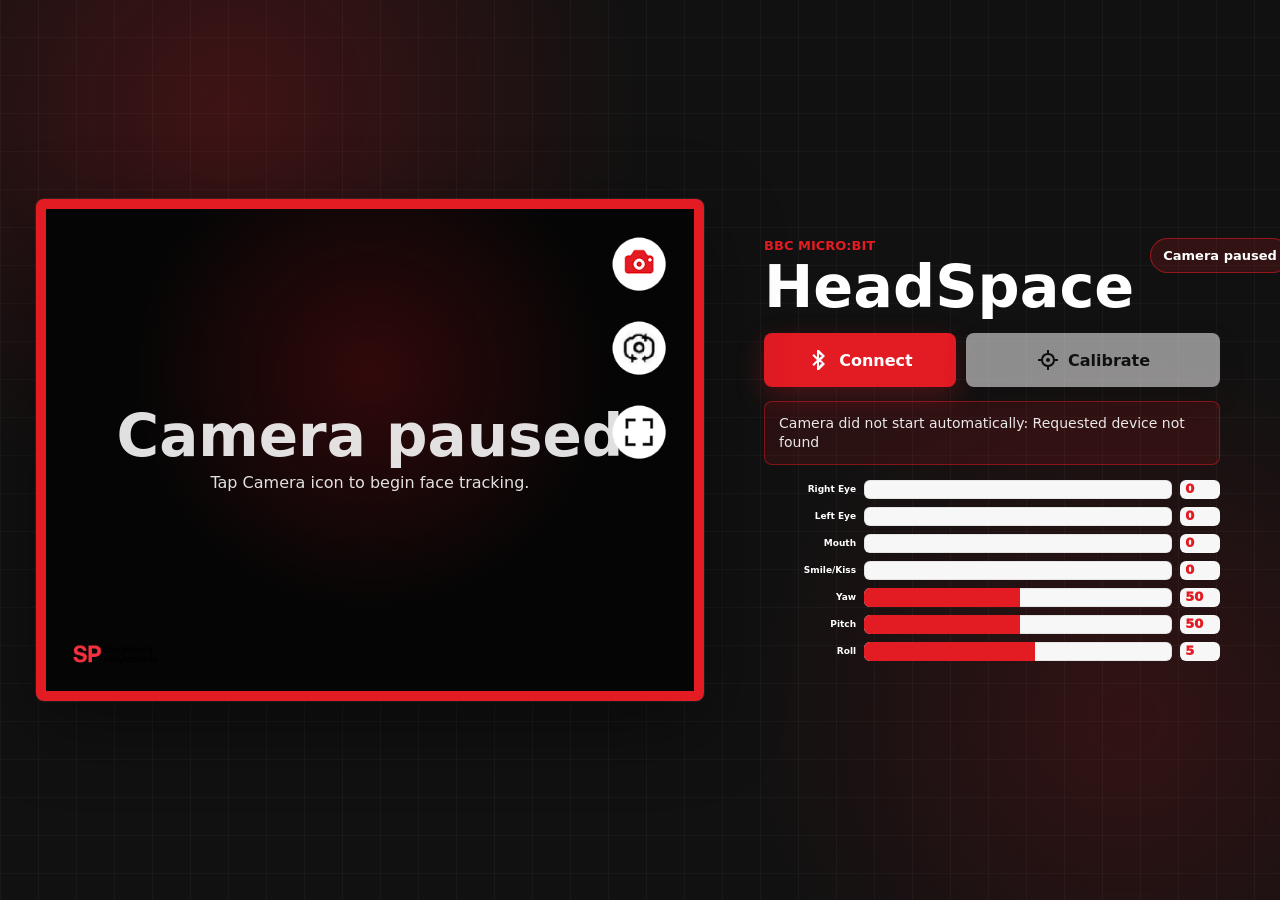
<file: index.html>
<!doctype html>
<html lang="en">
  <head>
    <meta charset="utf-8">
    <meta name="viewport" content="width=device-width, initial-scale=1, viewport-fit=cover">
    <meta name="theme-color" content="#e31b23">
    <title>HeadSpace</title>
    <link rel="manifest" href="manifest.webmanifest">
    <link rel="stylesheet" href="styles.css?v=clean-png-buttons">
</head>
  <body>
    <main class="app-shell">
      <section class="stage" aria-label="Camera face tracking view">
        <div class="video-frame">
          <video id="camera" playsinline muted autoplay></video>
          <canvas id="overlay" aria-hidden="true"></canvas>
          <div id="emptyState" class="empty-state">
            <strong>Camera paused</strong>
            <span>Tap Camera icon to begin face tracking.</span>
          </div>
          <div class="sp-brand" aria-label="Singapore Polytechnic">
            <img src="SP_Logo.png" alt="Singapore Polytechnic">
          </div>
          <div class="floating-tools" aria-label="Camera controls">
            <button id="cameraButton" class="round-button is-camera-off" type="button" title="Start camera" aria-label="Start camera" data-fullscreen-label="Start">
              <span class="icon-camera" aria-hidden="true"></span>
            </button>
            <button id="switchCameraButton" class="round-button" type="button" title="Switch camera" aria-label="Switch camera" data-fullscreen-label="Switch camera">
              <span class="icon-switch-camera" aria-hidden="true"></span>
            </button>
            <button id="fullscreenButton" class="round-button" type="button" title="Fullscreen" aria-label="Fullscreen" data-fullscreen-label="Full-screen">
              <span class="icon-fullscreen" aria-hidden="true"></span>
            </button>
          </div>
        </div>
      </section>

      <section class="panel" aria-label="Tracking controls and values">
        <header class="panel-header">
          <div>
            <p class="eyebrow">BBC Micro:Bit</p>
            <h1>HeadSpace</h1>
          </div>
          <div id="statusPill" class="status-pill">Idle</div>
        </header>

        <div class="actions" aria-label="Connection controls">
          <button id="connectButton" class="primary-action" type="button">
            <span class="icon-bluetooth" aria-hidden="true"></span>
            Connect
          </button>
          <button id="calibrateButton" class="secondary-action" type="button" disabled>
            <span class="icon-target" aria-hidden="true"></span>
            Calibrate
          </button>
        </div>

        <div id="supportNotice" class="notice" hidden></div>

        <div id="metricsGrid" class="metrics-grid" aria-label="Face tracking values"></div>
      </section>
    </main>

    <script type="module" src="app.js?v=headspace-auto-notice"></script>
  </body>
</html>
</file>
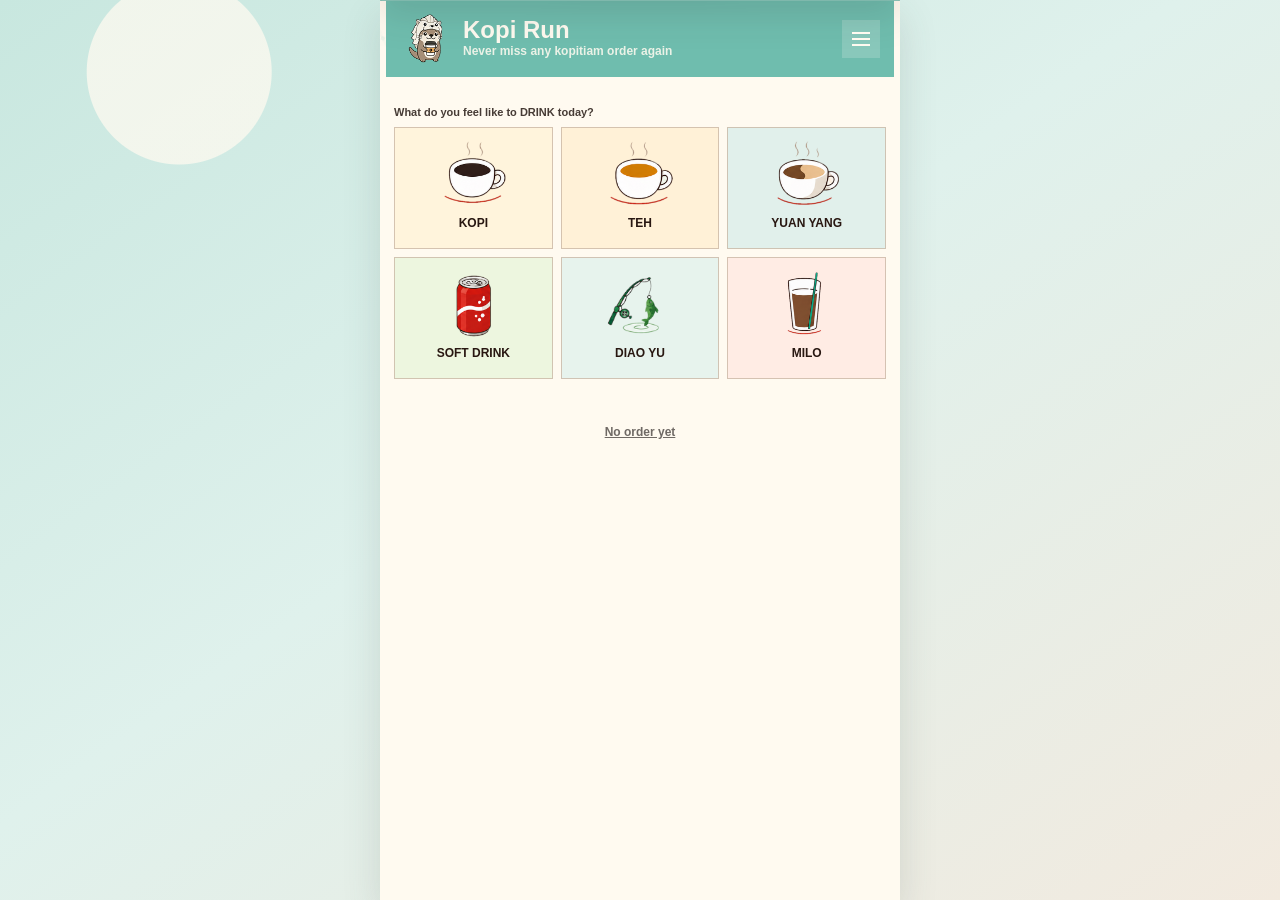
<file: kopirun/index.html>
<!DOCTYPE html>
<html lang="en">
<head>
<meta charset="UTF-8">
<meta name="viewport" content="width=device-width, initial-scale=1.0">
<title>Kopi Run</title>
<style>
:root {
--ink: #111111;
--muted: #707070;
--page: #faf7f2;
--surface: #ffffff;
--panel: #ffffff;
--line: #ebe3d8;
--line-strong: #d9cec0;
--grab: #00b14f;
--grab-dark: #009944;
--grab-soft: #e8f8ef;
--coffee: #7a4a2b;
--coffee-soft: #f7eadb;
--amber: #c78121;
--amber-soft: #fff2d8;
--cream: #d7b77a;
--cream-soft: #fff8e8;
--caramel: #b8682a;
--caramel-soft: #fff0df;
--ice: #2386b8;
--ice-soft: #e7f7ff;
--teal: #00545a;
--danger: #d6453d;
--disabled: #d8f1e3;
--shadow: 0 12px 28px rgba(0, 0, 0, .08);
}
* { box-sizing: border-box; }
body {
margin: 0;
min-height: 100vh;
font-family: Arial, Helvetica, sans-serif;
color: var(--ink);
background:
radial-gradient(circle at 18px 18px, rgba(122, 74, 43, .055) 0 2px, transparent 3px 100%),
radial-gradient(circle at 84% 12%, transparent 0 24px, rgba(122, 74, 43, .08) 25px 27px, transparent 28px),
var(--page);
background-size: 74px 74px, 100% 100%, auto;
padding: 0;
}
button, input, select { font: inherit; }
.app {
width: min(100%, 430px);
min-height: 100vh;
margin: 0 auto;
background: var(--surface);
border: 0;
border-radius: 0;
box-shadow: var(--shadow);
overflow: hidden;
}
.brand-footer {
display: grid;
gap: 5px;
padding: 18px 20px 16px;
background: #f7f1e8;
border-top: 1px solid var(--line);
}
.brand-lockup {
display: flex;
align-items: center;
gap: 4px;
}
.brand-icon {
width: 30px;
height: 26px;
flex: 0 0 auto;
display: grid;
place-items: center;
font-size: 24px;
line-height: 1;
}
h1, h2, p { margin: 0; }
h1 {
font-size: 24px;
line-height: 1.08;
color: var(--ink);
font-weight: 900;
letter-spacing: 0;
}
.brand-footer p {
color: var(--muted);
font-size: 13px;
font-weight: 700;
text-align: left;
max-width: none;
}
main {
display: grid;
gap: 0;
padding: 0;
background: var(--surface);
}
.stack { display: grid; gap: 0; }
.order-form,
.order-lists {
display: grid;
gap: 0;
}
.order-lists {
display: none;
min-height: calc(100vh - 74px);
align-content: start;
}
.order-lists .brand-footer {
grid-column: 1 / -1;
}
.app.order-list-open .order-form {
display: none;
}
.app.order-list-open .order-lists {
display: grid;
}
.app.order-list-open main {
display: block;
}
@media (max-width: 759px) {
.app.no-drink-selected .order-form {
min-height: 100vh;
align-content: center;
}
.app.no-drink-selected .drink-panel {
padding-top: 18px;
padding-bottom: 18px;
}
}
.panel {
background: var(--panel);
border: 0;
border-radius: 0;
padding: 7px 5px;
box-shadow: none;
}
.step-panel {
display: none;
animation: step-in .18s ease;
}
.step-panel.revealed {
display: block;
}
.flow-dimmed {
opacity: .5;
}
@keyframes step-in {
from { opacity: 0; transform: translateY(6px); }
to { opacity: 1; transform: translateY(0); }
}
.panel.tint {
background: #f9fcf9;
border-color: var(--line);
}
label, .label, .section-title {
display: block;
margin-bottom: 5px;
color: var(--ink);
font-size: 8px;
line-height: 1;
font-weight: 900;
text-transform: uppercase;
letter-spacing: 0;
}
.label::before,
.section-title::before,
label[for="nameInput"]::before,
label[for="softDrinkInput"]::before,
label[for="remarkInput"]::before {
content: "\2615";
display: inline-block;
width: auto;
height: auto;
margin-right: 4px;
vertical-align: -1px;
font-size: 11px;
line-height: 1;
opacity: .72;
}
.section-title::before {
font-size: 16px;
margin-right: 6px;
}
input[type="text"], select {
width: 100%;
min-height: 60px;
border: 1px solid var(--line-strong);
border-radius: 12px;
padding: 8px 14px;
background: var(--surface);
color: var(--ink);
outline: none;
font-size: 32px;
font-weight: 500;
text-align: center;
}
input[type="text"]:focus, select:focus {
border-color: var(--grab);
box-shadow: 0 0 0 3px rgba(0, 177, 79, .16);
}
input[type="text"]::placeholder {
color: rgba(17, 17, 17, .2);
opacity: 1;
}
#remarkInput {
font-size: 20px;
min-height: 30px;
}
.drink-grid {
display: grid;
grid-template-columns: repeat(3, minmax(0, 1fr));
gap: 7px;
}
.drink-card {
position: relative;
min-width: 0;
min-height: 126px;
padding: 15px 6px 12px;
border: 1px solid rgba(122, 74, 43, .08);
border-radius: 8px;
background: #f7f7f7;
color: var(--ink);
cursor: pointer;
box-shadow: 0 3px 8px rgba(38, 25, 15, .11);
transition: transform .18s ease, background .18s ease, border-color .18s ease, box-shadow .18s ease, opacity .18s ease;
}
.drink-card:nth-child(1) { --card-accent: #7a4a2b; --card-active: #ead7c1; --card-glow: rgba(122, 74, 43, .24); --card-ring: rgba(122, 74, 43, .13); background: #f8ead8; }
.drink-card:nth-child(2) { --card-accent: #d36d16; --card-active: #ffdca8; --card-glow: rgba(211, 109, 22, .24); --card-ring: rgba(211, 109, 22, .13); background: #fff0cf; }
.drink-card:nth-child(3) { --card-accent: #8b5b6a; --card-active: #e9d6df; --card-glow: rgba(139, 91, 106, .24); --card-ring: rgba(139, 91, 106, .13); background: #f4e8ee; }
.drink-card:nth-child(4) { --card-accent: #d45d78; --card-active: #f6d7e1; --card-glow: rgba(212, 93, 120, .24); --card-ring: rgba(212, 93, 120, .13); background: #ffe7ef; }
.drink-card:nth-child(5) { --card-accent: #248765; --card-active: #d0eee1; --card-glow: rgba(36, 135, 101, .24); --card-ring: rgba(36, 135, 101, .13); background: #e5f7ef; }
.drink-card:nth-child(6) { --card-accent: #4f86ad; --card-active: #d8eaf6; --card-glow: rgba(79, 134, 173, .22); --card-ring: rgba(79, 134, 173, .13); background: #edf6fb; }
.drink-card:hover {
transform: translateY(-1px);
box-shadow: 0 5px 12px rgba(38, 25, 15, .13);
}
.drink-card .drink-art {
display: block;
width: 100%;
max-width: 78px;
height: 76px;
object-fit: contain;
margin: 0 auto 12px;
pointer-events: none;
filter: drop-shadow(0 4px 6px rgba(0, 0, 0, .10));
}
.drink-card span {
display: block;
min-height: 24px;
color: var(--ink);
font-size: 12px;
line-height: 1.05;
font-weight: 900;
text-transform: uppercase;
overflow-wrap: anywhere;
}
.drink-card.active {
border-color: rgba(122, 74, 43, .18);
background: var(--card-active);
box-shadow: 0 4px 14px var(--card-glow), 0 0 0 3px var(--card-ring);
transform: translateY(-2px) scale(1.02);
z-index: 2;
}
.drink-card.active::after {
content: "\2713";
position: absolute;
top: 7px;
right: 7px;
display: grid;
place-items: center;
width: 20px;
height: 20px;
border-radius: 50%;
background: var(--card-accent);
color: #fff;
font-size: 13px;
font-weight: 900;
box-shadow: 0 2px 5px rgba(0, 0, 0, .14);
}
.drink-card.just-selected .drink-art {
animation: icon-bounce .2s ease;
}
@keyframes icon-bounce {
0% { transform: translateY(0) scale(1); }
50% { transform: translateY(-3px) scale(1.07); }
100% { transform: translateY(0) scale(1); }
}
.compact-grid {
display: grid;
grid-template-columns: repeat(3, minmax(0, 1fr));
gap: 4px;
}
.compact-grid.four { grid-template-columns: repeat(4, minmax(0, 1fr)); }
.sugar-grid { grid-template-columns: repeat(5, minmax(0, 1fr)); }
.sugar-grid .sugar[data-sugar=""] { grid-column: span 2; }
small { font-size: .5em; }
.option {
position: relative;
min-height: 42px;
height: 42px;
border: 1px solid var(--line-strong);
border-radius: 12px;
background: var(--surface);
color: var(--ink);
padding: 5px 3px;
font-size: 20px;
font-weight: 500;
cursor: pointer;
box-shadow: 0 2px 5px rgba(38, 25, 15, .06);
transition: background .15s, border-color .15s, color .15s, opacity .15s, box-shadow .15s, transform .15s;
}
.compact-grid.four .option { font-size: 20px; }
.option.active {
border-color: var(--accent-border, var(--grab));
background: var(--accent-soft, var(--grab-soft));
color: var(--accent-ink, #006b31);
box-shadow: 0 0 0 2px var(--accent-ring, rgba(0, 177, 79, .12)), 0 3px 8px rgba(38, 25, 15, .08);
transform: scale(1.02);
z-index: 2;
}
.thickness.active,
.milk.active,
.sugar.active,
.milo-thickness.active,
.milo-sugar.active {
transform: scale(1.1);
}
.drink-panel { --accent: var(--coffee); --accent-soft: var(--coffee-soft); --accent-ink: #5f351f; --accent-border: #b59279; --accent-ring: rgba(122, 74, 43, .14); }
.thickness-panel { --accent: var(--amber); --accent-soft: var(--amber-soft); --accent-ink: #80500f; --accent-border: #d9ad64; --accent-ring: rgba(199, 129, 33, .14); }
.milk-panel { --accent: var(--cream); --accent-soft: var(--cream-soft); --accent-ink: #745b25; --accent-border: #e2ca95; --accent-ring: rgba(215, 183, 122, .16); }
.sugar-panel { --accent: var(--caramel); --accent-soft: var(--caramel-soft); --accent-ink: #874a1f; --accent-border: #d19a70; --accent-ring: rgba(184, 104, 42, .14); }
.ice-panel {
background: #fff2ea;
}
.ice-panel .checkbox-row {
width: 100%;
}
.name-entry-row {
display: grid;
grid-template-columns: minmax(0, 1fr) minmax(0, 3fr);
gap: 4px;
align-items: stretch;
}
.name-entry-row .checkbox-row {
min-height: 60px;
padding: 5px 4px;
font-size: 13px;
justify-content: center;
}
.name-entry-row .checkbox-row .ice-art {
width: 22px;
height: 22px;
}
.emphasis-option {
font-weight: 900;
}
.legend-mode .milk {
font-size: 12px;
font-weight: 500;
line-height: 1.05;
}
.legend-mode .sugar:not([data-sugar=""]) {
font-size: 12px;
font-weight: 500;
line-height: 1.05;
}
.legend-mode .milo-sugar:not([data-milo-sugar=""]) {
font-size: 12px;
font-weight: 500;
line-height: 1.05;
}
.order-controls {
display: grid;
grid-template-columns: minmax(0, .9fr) minmax(0, 1.25fr);
gap: 3px;
align-items: stretch;
padding: 6px 4px;
background: #fff2ea;
}
.order-controls.step-panel {
display: none;
}
.step-panel.revealed {
display: grid;
}
.action-panel {
padding: 6px 4px;
background: #fff2ea;
}
.checkbox-row {
display: flex;
align-items: center;
gap: 4px;
min-height: 50px;
margin: 0;
padding: 5px 5px;
border: 1px solid var(--line-strong);
border-radius: 12px;
background: var(--surface);
color: var(--ink);
font-size: 13px;
font-weight: 500;
text-transform: none;
cursor: pointer;
}
.checkbox-row .ice-art {
width: 34px;
height: 30px;
object-fit: contain;
flex: 0 0 auto;
}
.checkbox-row span {
line-height: 1.05;
white-space: nowrap;
text-transform: none;
}
.checkbox-row input {
width: 18px;
height: 18px;
accent-color: var(--grab);
flex: 0 0 auto;
}
.primary {
width: 100%;
min-height: 50px;
border: 0;
border-radius: 12px;
padding: 12px 14px;
background: var(--grab);
color: #fff;
font-size: 16px;
font-weight: 500;
cursor: pointer;
box-shadow: 0 8px 18px rgba(0, 177, 79, .24);
transition: background .15s, opacity .15s, color .15s, transform .15s;
}
.checkbox-row:has(input:checked) {
border-color: #8bc8e4;
background: var(--ice-soft);
box-shadow: 0 0 0 2px rgba(35, 134, 184, .14), 0 3px 8px rgba(38, 25, 15, .08);
color: #155f83;
transform: scale(1.1);
position: relative;
z-index: 2;
}
.checkbox-row input {
accent-color: var(--ice);
}
.primary:hover { background: var(--grab-dark); }
.primary:active { transform: translateY(1px); }
.primary.submitted {
background: #12c86a;
color: #fff;
opacity: 1;
box-shadow: 0 8px 18px rgba(0, 177, 79, .28);
}
.export-strip {
display: flex;
justify-content: center;
align-items: center;
gap: 14px;
flex-wrap: wrap;
padding: 4px 4px 8px;
background: var(--surface);
}
.export-toggle,
.clear-toggle {
border: 0;
background: transparent;
color: rgba(17, 17, 17, .48);
font-size: 11px;
font-weight: 500;
text-decoration: underline;
cursor: pointer;
padding: 3px 4px;
}
.clear-toggle { color: rgba(214, 69, 61, .62); }
.history-panel {
display: grid;
gap: 12px;
}
.summary-section { background: #f2faf4; }
.checklist-section { background: #f7f8ff; }
.history-section { background: #fff9e8; }
.history-head {
display: flex;
align-items: center;
justify-content: space-between;
gap: 10px;
}
.history-head .section-title {
margin: 0;
flex: 1 1 auto;
}
.section-head {
display: flex;
align-items: center;
justify-content: space-between;
gap: 10px;
margin-bottom: 12px;
}
.section-head .section-title {
margin: 0;
min-width: 0;
}
.spotlight-toggle,
.spotlight-exit {
border: 1px solid rgba(122, 74, 43, .18);
border-radius: 999px;
background: #fff;
color: rgba(17, 17, 17, .72);
font-size: 11px;
font-weight: 500;
line-height: 1;
cursor: pointer;
white-space: nowrap;
box-shadow: 0 2px 5px rgba(38, 25, 15, .07);
}
.spotlight-toggle {
padding: 7px 9px;
}
.spotlight-exit {
display: none;
margin-bottom: 12px;
padding: 10px 12px;
background: #fff8e8;
color: #5f351f;
min-height: 38px;
align-self: start;
justify-self: start;
}
.app.spotlight-mode {
min-height: 100vh;
}
.app.spotlight-mode main {
display: block;
}
.app.spotlight-mode .stack[aria-label="Order form"],
.app.spotlight-mode #emptyState,
.app.spotlight-mode .export-strip,
.app.spotlight-mode .brand-footer {
display: none;
}
.app.spotlight-mode .spotlight-panel {
display: none !important;
}
.app.spotlight-mode[data-spotlight="summary"] #summaryCard,
.app.spotlight-mode[data-spotlight="checklist"] #checklistSection,
.app.spotlight-mode[data-spotlight="history"] #historyPanel {
display: grid !important;
min-height: 100vh;
padding: 18px 16px;
border-bottom: 0;
align-content: start;
}
.app.spotlight-mode[data-spotlight="checklist"] #checklistSection {
display: block !important;
}
.app.spotlight-mode .spotlight-exit {
display: inline-flex;
align-items: center;
justify-content: center;
justify-self: start;
}
.app.spotlight-mode .spotlight-toggle {
display: none;
}
.app.spotlight-mode .person-list,
.app.spotlight-mode .history-list {
max-height: none;
}
.app.spotlight-mode .counter-group,
.app.spotlight-mode .person-card,
.app.spotlight-mode .history-stat {
box-shadow: 0 2px 7px rgba(38, 25, 15, .08);
}
.history-total {
color: var(--muted);
font-size: 12px;
font-weight: 900;
white-space: nowrap;
}
.history-filters {
display: grid;
grid-template-columns: repeat(4, minmax(0, 1fr));
gap: 4px;
}
.history-filter {
min-height: 38px;
border: 1px solid var(--line-strong);
border-radius: 999px;
background: var(--surface);
color: var(--ink);
font-size: 12px;
font-weight: 500;
cursor: pointer;
}
.history-filter.active {
border-color: var(--grab);
background: var(--grab-soft);
color: #006b31;
}
.history-stats {
display: grid;
grid-template-columns: repeat(2, minmax(0, 1fr));
gap: 4px;
}
.history-stat {
border: 1px solid var(--line);
border-radius: 14px;
background: #fbfbfb;
padding: 8px 7px;
min-width: 0;
}
.history-stat strong {
display: block;
font-size: 20px;
line-height: 1;
font-weight: 900;
}
.history-stat span {
display: block;
margin-top: 5px;
color: var(--muted);
font-size: 11px;
font-weight: 800;
white-space: nowrap;
overflow: hidden;
text-overflow: ellipsis;
}
.history-list {
max-height: 220px;
}
.history-actions {
display: flex;
justify-content: flex-end;
}
.secondary {
min-height: 46px;
border: 0;
border-radius: 999px;
padding: 10px 16px;
background: var(--grab);
color: #fff;
font-size: 15px;
font-weight: 500;
cursor: pointer;
white-space: nowrap;
}
.view-orders {
display: flex;
gap: 12px;
align-items: center;
justify-content: center;
justify-items: center;
padding: 2px 5px 10px;
background: #fff2ea;
}
.summary-link,
.legend-link {
border: 0;
background: transparent;
color: rgba(17, 17, 17, .46);
font-size: 12px;
font-weight: 600;
text-decoration: underline;
cursor: pointer;
padding: 4px 8px;
}
.legend-link.active {
color: rgba(0, 177, 79, .92);
text-decoration-thickness: 2px;
}
.list-topbar {
display: flex;
align-items: center;
justify-content: space-between;
gap: 10px;
padding: 10px 8px;
background: #f7f1e8;
border-bottom: 1px solid var(--line);
}
.list-topbar h2 {
font-size: 18px;
font-weight: 900;
}
.back-button {
border: 1px solid rgba(17, 17, 17, .14);
border-radius: 999px;
background: #fff;
color: var(--ink);
font-size: 13px;
font-weight: 700;
padding: 9px 12px;
cursor: pointer;
}
.section-title { font-size: 18px; }
.counter-groups {
display: grid;
gap: 10px;
}
.counter-group {
border: 1px solid var(--line);
border-radius: 14px;
background: #fbfbfb;
padding: 10px 8px;
}
.counter-heading {
display: inline-block;
margin-bottom: 6px;
color: var(--grab-dark);
font-size: 13px;
font-weight: 900;
text-transform: uppercase;
letter-spacing: .02em;
}
.counter-items {
margin: 0;
padding-left: 18px;
font-size: 17px;
line-height: 1.32;
font-weight: 900;
color: var(--ink);
}
.counter-items li + li { margin-top: 4px; }
.person-list {
list-style: none;
padding: 0;
margin: 0;
display: grid;
gap: 4px;
max-height: 180px;
overflow: auto;
padding-right: 2px;
}
.person-card {
display: grid;
grid-template-columns: minmax(0, 1fr) auto;
gap: 8px;
align-items: center;
border: 1px solid var(--line);
border-radius: 14px;
padding: 9px 8px;
background: #fbfbfb;
}
.drink-name {
font-size: 15px;
font-weight: 900;
white-space: nowrap;
overflow: hidden;
text-overflow: ellipsis;
}
.meta {
margin-top: 3px;
color: var(--muted);
font-size: 12px;
font-weight: 700;
white-space: nowrap;
overflow: hidden;
text-overflow: ellipsis;
}
.remove {
border: 0;
background: transparent;
color: var(--danger);
font-size: 18px;
line-height: 1;
font-weight: 900;
cursor: pointer;
padding: 6px 2px;
min-width: 28px;
}
.empty {
color: var(--muted);
font-size: 13px;
font-weight: 800;
text-align: center;
padding: 18px 10px;
}
.hidden { display: none !important; }
@media (min-width: 760px) {
.app { width: min(100%, 760px); }
main { grid-template-columns: 1fr; }
.order-lists { grid-template-columns: minmax(0, 1fr) minmax(0, 1fr); }
.order-lists .list-topbar,
.order-lists #emptyState,
.order-lists .export-strip,
.order-lists #historyPanel,
.order-lists .brand-footer { grid-column: 1 / -1; }
.order-controls { grid-column: 1; }
.drink-card { min-height: 108px; }
.drink-card .drink-art { max-width: 86px; height: 84px; }
.drink-card span { font-size: 13px; }
}
@media (max-width: 360px) {
h1 { font-size: 22px; }
.brand-footer p { font-size: 12px; }
main { padding: 0; gap: 0; }
.panel { padding: 6px 4px; }
.order-controls { padding: 6px 4px; gap: 3px; }
.drink-grid { gap: 5px; }
input[type="text"], select { min-height: 54px; font-size: 28px; }
.drink-card { min-height: 108px; padding: 12px 4px 9px; }
.drink-card span { font-size: 10px; }
.drink-card .drink-art { height: 66px; max-width: 68px; margin-bottom: 10px; }
.option { min-height: 38px; font-size: 16px; }
.compact-grid.four .option { font-size: 16px; padding-inline: 2px; }
.history-stats { grid-template-columns: 1fr; }
.checkbox-row { font-size: 13px; }
.primary { font-size: 16px; }
}

/* Polished kopitiam theme inspired by the supplied colour mockup. */
:root {
--ink: #2f1a13;
--muted: #8b7565;
--page: #f8efe1;
--surface: #fffaf1;
--panel: rgba(255, 250, 241, .94);
--line: #ead9c6;
--line-strong: #dfbea2;
--grab: #2f9b91;
--grab-dark: #197a72;
--grab-soft: #d7eee8;
--coffee: #5a2d1f;
--coffee-soft: #fff2dc;
--amber: #ef7b32;
--amber-soft: #fff0d4;
--cream: #b99962;
--cream-soft: #fff7e8;
--caramel: #c56b38;
--caramel-soft: #ffe4dc;
--ice: #72c9d5;
--ice-soft: #e8f6f4;
--teal: #71c6b6;
--danger: #d85c47;
--shadow: 0 18px 48px rgba(91, 48, 28, .16);
}
body {
background:
radial-gradient(circle at 12% 8%, #efb06c 0 2px, transparent 3px),
radial-gradient(circle at 88% 15%, #7eb9a2 0 2px, transparent 3px),
radial-gradient(circle at 18% 45%, #e09b42 0 2px, transparent 3px),
radial-gradient(circle at 82% 55%, #d57a48 0 2px, transparent 3px),
linear-gradient(140deg, #fffaf1 0%, #f7ecd9 48%, #f3e7d3 100%);
background-size: 92px 92px, 80px 80px, 72px 72px, 86px 86px, auto;
}
.app {
position: relative;
width: min(100%, 484px);
background: var(--surface);
border: 1px solid rgba(223, 190, 162, .76);
box-shadow: var(--shadow);
}
.app::before,
.app::after {
content: "";
position: absolute;
z-index: 0;
pointer-events: none;
}
.app::before {
top: -26px;
left: -20px;
width: 128px;
height: 76px;
border-radius: 0 0 38px 0;
background: #ec9168;
}
.app::after {
right: -38px;
bottom: -28px;
width: 154px;
height: 128px;
border-radius: 64px 0 0 0;
background: #71c6b6;
box-shadow: -390px 28px 0 -42px #f5bd65, 18px -28px 0 -72px #ec9168;
}
main {
position: relative;
z-index: 1;
background: transparent;
}
.order-form,
.order-lists {
position: relative;
padding: 46px 22px 0;
gap: 11px;
}
.order-form::before {
content: "";
position: absolute;
top: 24px;
right: 18px;
width: 72px;
height: 54px;
background:
linear-gradient(35deg, transparent 48%, #f5a736 49% 64%, transparent 65%),
linear-gradient(35deg, transparent 33%, #f5a736 34% 49%, transparent 50%),
linear-gradient(35deg, transparent 17%, #f5a736 18% 33%, transparent 34%),
#79c9bf;
border-radius: 38px 0 0 34px;
opacity: .95;
pointer-events: none;
transform: rotate(18deg);
}
.panel {
position: relative;
background: var(--panel);
border: 1px solid rgba(223, 190, 162, .44);
border-radius: 14px;
padding: 11px 0;
box-shadow: none;
}
.drink-panel,
#modifiersSection,
#nameSection,
.order-controls,
.action-panel,
.view-orders {
border: 0;
background: transparent;
padding-left: 0;
padding-right: 0;
}
label, .label, .section-title {
margin-bottom: 9px;
font-size: 12px;
line-height: 1.1;
color: #2d1d17;
letter-spacing: 0;
}
.label::before,
.section-title::before,
label[for="nameInput"]::before,
label[for="softDrinkInput"]::before,
label[for="remarkInput"]::before {
content: "";
display: none;
}
input[type="text"], select {
min-height: 64px;
border: 1px solid #d8a77e;
border-radius: 15px;
background: rgba(255, 253, 247, .92);
color: #3b2016;
font-size: 30px;
font-weight: 900;
box-shadow: inset 0 1px 0 rgba(255, 255, 255, .75), 0 4px 10px rgba(91, 48, 28, .05);
}
input[type="text"]:focus, select:focus {
border-color: var(--grab);
box-shadow: 0 0 0 4px rgba(47, 155, 145, .16);
}
input[type="text"]::placeholder {
color: rgba(47, 26, 19, .34);
}
.drink-grid {
gap: 13px;
}
.drink-card {
min-height: 132px;
padding: 13px 8px 12px;
border: 1px solid rgba(224, 196, 158, .42);
border-radius: 13px;
box-shadow: 0 8px 18px rgba(91, 48, 28, .08), inset 0 1px 0 rgba(255, 255, 255, .62);
}
.drink-card::before {
content: "";
position: absolute;
top: 16px;
left: 17px;
width: 6px;
height: 6px;
border-radius: 50%;
background: var(--card-accent);
opacity: .58;
}
.drink-card:nth-child(1) { --card-accent: #d89a25; --card-active: #fff1cf; --card-glow: rgba(216, 154, 37, .22); --card-ring: rgba(216, 154, 37, .15); background: #fff4dc; }
.drink-card:nth-child(2) { --card-accent: #ef7b32; --card-active: #ffe7c2; --card-glow: rgba(239, 123, 50, .24); --card-ring: rgba(239, 123, 50, .16); background: #fff1d7; }
.drink-card:nth-child(3) { --card-accent: #6cae9e; --card-active: #d7eee8; --card-glow: rgba(108, 174, 158, .24); --card-ring: rgba(108, 174, 158, .18); background: #e1f0eb; }
.drink-card:nth-child(4) { --card-accent: #8ab36c; --card-active: #e8f3de; --card-glow: rgba(138, 179, 108, .22); --card-ring: rgba(138, 179, 108, .16); background: #edf6df; }
.drink-card:nth-child(5) { --card-accent: #2f9b91; --card-active: #d7eee8; --card-glow: rgba(47, 155, 145, .24); --card-ring: rgba(47, 155, 145, .16); background: #e7f3ed; }
.drink-card:nth-child(6) { --card-accent: #ef7b32; --card-active: #ffe4dc; --card-glow: rgba(239, 123, 50, .2); --card-ring: rgba(239, 123, 50, .14); background: #ffece4; }
.drink-card:hover {
transform: translateY(-2px);
box-shadow: 0 12px 24px rgba(91, 48, 28, .13);
}
.drink-card .drink-art {
max-width: 84px;
height: 78px;
margin-bottom: 9px;
filter: drop-shadow(0 8px 8px rgba(91, 48, 28, .18));
}
.drink-card span {
min-height: 24px;
font-size: 14px;
line-height: 1.05;
color: #281711;
}
.drink-card.active {
border-color: rgba(47, 155, 145, .38);
box-shadow: 0 10px 24px var(--card-glow), 0 0 0 3px var(--card-ring);
}
.option {
height: 41px;
min-height: 41px;
border-color: rgba(223, 190, 162, .72);
border-radius: 13px;
background: rgba(255, 250, 241, .9);
font-size: 14px;
font-weight: 900;
box-shadow: 0 4px 10px rgba(91, 48, 28, .06);
}
.compact-grid,
.history-filters,
.history-stats {
gap: 13px;
}
.option.active {
background: var(--grab);
border-color: var(--grab);
color: #fff;
box-shadow: 0 9px 18px rgba(47, 155, 145, .24);
}
.thickness.active,
.milk.active,
.sugar.active,
.checkbox-row:has(input:checked) {
transform: none;
}
.name-entry-row {
grid-template-columns: minmax(0, .92fr) minmax(0, 2.08fr);
gap: 13px;
}
.checkbox-row {
min-height: 50px;
gap: 8px;
border-color: rgba(223, 190, 162, .72);
border-radius: 13px;
background: rgba(255, 250, 241, .9);
font-size: 15px;
font-weight: 900;
box-shadow: 0 4px 10px rgba(91, 48, 28, .06);
}
.checkbox-row .ice-art {
width: 32px;
height: 30px;
filter: drop-shadow(0 3px 4px rgba(55, 137, 153, .18));
}
.primary,
.secondary {
border-radius: 13px;
background: linear-gradient(180deg, #ff9745 0%, #ef6f28 100%);
font-size: 18px;
font-weight: 900;
box-shadow: 0 12px 20px rgba(239, 111, 40, .25);
}
.primary:hover,
.secondary:hover {
background: linear-gradient(180deg, #ff8c38 0%, #df5d1d 100%);
}
.primary.submitted {
background: var(--grab);
box-shadow: 0 10px 20px rgba(47, 155, 145, .26);
}
.summary-link,
.legend-link,
.export-toggle,
.clear-toggle {
color: rgba(47, 26, 19, .58);
font-weight: 800;
}
.legend-link.active {
color: var(--grab-dark);
}
.brand-footer {
position: relative;
z-index: 1;
justify-items: center;
gap: 2px;
margin-top: 18px;
padding: 18px 20px 18px;
background: transparent;
border-top: 0;
}
.brand-footer::before {
content: "";
position: absolute;
inset: 0;
z-index: -1;
background:
radial-gradient(circle at 0 100%, #f5bd65 0 64px, transparent 65px),
radial-gradient(circle at 100% 100%, #71c6b6 0 78px, transparent 79px);
}
.brand-lockup {
justify-content: center;
gap: 8px;
}
.brand-icon {
width: 38px;
height: 34px;
font-size: 31px;
}
h1 {
font-family: Georgia, "Times New Roman", serif;
font-size: 38px;
font-style: italic;
line-height: 1;
color: #3b2016;
}
.brand-footer p {
font-size: 13px;
font-style: italic;
font-weight: 700;
color: #4e372b;
text-align: center;
}
.list-topbar,
.summary-section,
.checklist-section,
.history-section,
.history-stat,
.counter-group,
.person-card,
.empty {
background: rgba(255, 250, 241, .9);
border-color: rgba(223, 190, 162, .58);
}
.counter-heading {
color: var(--grab-dark);
}
.history-filter.active {
border-color: var(--grab);
background: var(--grab);
color: #fff;
}
@media (min-width: 760px) {
.app { width: min(100%, 760px); }
.order-form,
.order-lists { padding-inline: 28px; }
.drink-card { min-height: 132px; }
.drink-card .drink-art { max-width: 94px; height: 86px; }
}
@media (max-width: 360px) {
.order-form,
.order-lists { padding: 42px 16px 0; }
.drink-grid,
.compact-grid,
.name-entry-row { gap: 9px; }
.drink-card { min-height: 118px; }
.drink-card span { font-size: 12px; }
.drink-card .drink-art { height: 66px; max-width: 70px; }
.option { font-size: 12px; padding-inline: 2px; }
h1 { font-size: 32px; }
}

/* Professional alignment pass inspired by compact food-ordering apps. */
:root {
--ink: #251f1c;
--muted: #756b63;
--page: #d8eee8;
--surface: #fffaf0;
--panel: #fffaf0;
--line: #dfd2c2;
--line-strong: #c9b6a5;
--grab: #6fbdae;
--grab-dark: #3b9488;
--grab-soft: #e4f4f0;
--coffee: #8d7665;
--coffee-soft: #f2e8dc;
--amber: #b77b32;
--amber-soft: #f8ead3;
--cream: #ccb99f;
--cream-soft: #f6efe6;
--caramel: #b07b45;
--caramel-soft: #f4e5d2;
--shadow: 0 16px 36px rgba(64, 82, 76, .16);
}
body {
background:
radial-gradient(circle at 14% 8%, rgba(255, 250, 240, .74) 0 92px, transparent 93px),
linear-gradient(145deg, #c8e7df 0%, #dff1ec 46%, #f2eadf 100%);
}
.app {
width: min(100%, 430px);
border: 0;
border-radius: 18px 18px 0 0;
background: var(--surface);
box-shadow: var(--shadow);
overflow: hidden;
}
.app::before,
.app::after,
.order-form::before {
display: none;
}
.order-form,
.order-lists {
padding: 14px 8px 0;
gap: 12px;
}
.app-brand {
position: relative;
display: flex;
align-items: center;
gap: 10px;
margin: -14px -8px 0;
padding: 12px 14px;
border: 0;
border-radius: 18px 18px 0 0;
background: var(--grab);
}
.app-logo {
width: 53px;
height: 53px;
border-radius: 0;
object-fit: contain;
box-shadow: none;
}
.app-brand-text {
min-width: 0;
flex: 1 1 auto;
display: grid;
gap: 2px;
}
.app-brand-title {
color: #fffaf0;
font-size: 24px;
line-height: 1;
font-weight: 900;
}
.app-brand-subtitle {
color: rgba(255, 250, 240, .86);
font-size: 12px;
line-height: 1.25;
font-weight: 700;
}
.brand-menu-button {
flex: 0 0 auto;
display: grid;
place-items: center;
width: 38px;
height: 38px;
border: 0;
border-radius: 12px;
background: rgba(255, 250, 240, .18);
color: #fffaf0;
cursor: pointer;
}
.brand-menu-icon {
position: relative;
display: block;
width: 18px;
height: 14px;
}
.brand-menu-icon::before,
.brand-menu-icon::after,
.brand-menu-icon span {
content: "";
position: absolute;
left: 0;
width: 18px;
height: 2px;
border-radius: 99px;
background: currentColor;
}
.brand-menu-icon::before { top: 0; }
.brand-menu-icon span { top: 6px; }
.brand-menu-icon::after { bottom: 0; }
.brand-menu {
position: absolute;
top: calc(100% + 8px);
right: 8px;
z-index: 10;
display: grid;
min-width: 210px;
padding: 6px;
border: 1px solid rgba(37, 31, 28, .1);
border-radius: 14px;
background: #fffaf0;
box-shadow: 0 18px 34px rgba(37, 31, 28, .18);
}
.brand-menu[hidden] {
display: none;
}
.brand-menu-item {
min-height: 42px;
border: 0;
border-radius: 10px;
background: transparent;
color: var(--ink);
font-size: 14px;
font-weight: 800;
text-align: left;
padding: 9px 11px;
cursor: pointer;
}
.brand-menu-item:hover,
.brand-menu-item:focus-visible {
background: var(--grab-soft);
outline: none;
}
.panel {
border: 1px solid var(--line);
border-radius: 12px;
background: var(--panel);
padding: 12px;
box-shadow: none;
}
.drink-panel,
#modifiersSection,
#nameSection,
.action-panel,
.view-orders {
border: 0;
background: transparent;
padding: 0;
}
.drink-panel {
margin-top: -1px;
padding-top: 14px;
border-radius: 18px 18px 0 0;
background: var(--surface);
}
.app.no-drink-selected .order-form {
align-content: center;
}
.app.no-drink-selected .drink-panel {
padding-top: 18px;
padding-bottom: 18px;
}
.app.no-drink-selected .order-form::before {
content: "";
position: absolute;
inset: 0;
display: block;
background:
radial-gradient(circle at 8px 8px, rgba(111, 189, 174, .13) 0 2px, transparent 2.5px),
radial-gradient(circle at 28px 28px, rgba(176, 123, 69, .10) 0 1.5px, transparent 2px),
linear-gradient(45deg, transparent 0 47%, rgba(111, 189, 174, .06) 48% 52%, transparent 53% 100%);
background-size: 40px 40px, 40px 40px, 40px 40px;
opacity: .72;
pointer-events: none;
}
.app.no-drink-selected .app-brand::before {
content: "";
position: absolute;
left: 50%;
bottom: calc(100% - 1px);
width: min(100vw, 430px);
height: 218px;
transform: translateX(-50%);
background: url("assets/otter-merlion-table.png") center bottom / contain no-repeat;
filter: drop-shadow(0 12px 18px rgba(37, 31, 28, .14));
pointer-events: none;
}
.app.no-drink-selected .app-brand,
.app.no-drink-selected .drink-panel,
.app.no-drink-selected .view-orders {
position: relative;
z-index: 2;
}
.app.no-drink-selected .app-brand {
z-index: 20;
}
.app.no-drink-selected .brand-menu {
z-index: 30;
}
.step-panel.revealed {
display: block;
}
label,
.label,
.section-title {
margin: 0 0 8px;
color: #463b35;
font-size: 11px;
line-height: 1.15;
font-weight: 800;
text-transform: none;
}
.section-title {
font-size: 15px;
}
input[type="text"],
select {
min-height: 54px;
border: 1px solid var(--line-strong);
border-radius: 12px;
background: #fffdf6;
padding: 8px 12px;
color: var(--ink);
font-size: 24px;
font-weight: 800;
box-shadow: none;
}
#remarkInput {
min-height: 46px;
font-size: 18px;
}
input[type="text"]::placeholder {
color: rgba(43, 33, 29, .34);
}
input[type="text"]:focus,
select:focus {
border-color: var(--grab);
box-shadow: 0 0 0 3px rgba(104, 185, 168, .2);
}
.drink-grid,
.compact-grid,
.name-entry-row,
.history-filters,
.history-stats {
gap: 8px;
}
.drink-card {
min-height: 116px;
border: 1px solid rgba(201, 182, 165, .78);
border-radius: 10px;
background: #fffaf0;
padding: 10px 6px 9px;
box-shadow: none;
}
.drink-card::before {
display: none;
}
.drink-card:hover {
transform: translateY(-1px);
box-shadow: 0 6px 16px rgba(60, 43, 32, .09);
}
.drink-card .drink-art {
height: 68px;
max-width: 72px;
margin-bottom: 7px;
filter: none;
}
.drink-card span {
min-height: 22px;
font-size: 12px;
line-height: 1.15;
font-weight: 800;
text-align: center;
}
.drink-card.active {
border-color: var(--grab);
background: var(--grab-soft);
box-shadow: inset 0 0 0 1px rgba(111, 189, 174, .36);
transform: none;
}
.drink-card.active::after {
top: 6px;
right: 6px;
width: 20px;
height: 20px;
background: var(--grab);
box-shadow: none;
}
.option {
height: 44px;
min-height: 44px;
border: 1px solid var(--line-strong);
border-radius: 10px;
background: #fffdf6;
padding: 6px 8px;
font-size: 14px;
font-weight: 800;
box-shadow: none;
}
.option.active {
border-color: var(--grab);
background: var(--grab);
color: #fff;
box-shadow: none;
transform: none;
}
.thickness.active,
.milk.active,
.sugar.active,
.milo-thickness.active,
.milo-sugar.active,
.checkbox-row:has(input:checked) {
transform: none;
}
.order-controls {
grid-template-columns: minmax(0, .9fr) minmax(0, 1.5fr);
gap: 8px;
padding: 0;
background: transparent;
}
.checkbox-row {
min-height: 54px;
border: 1px solid var(--line-strong);
border-radius: 12px;
background: #fffdf6;
padding: 8px 10px;
gap: 8px;
font-size: 13px;
font-weight: 800;
box-shadow: none;
}
.checkbox-row:has(input:checked) {
border-color: var(--grab);
background: var(--grab-soft);
box-shadow: inset 0 0 0 1px rgba(104, 185, 168, .18);
color: #26695f;
}
.checkbox-row .ice-art {
width: 24px;
height: 24px;
filter: none;
}
.name-entry-row {
grid-template-columns: minmax(104px, .9fr) minmax(0, 1.9fr);
}
.primary,
.secondary {
min-height: 54px;
border-radius: 10px;
background: var(--grab);
font-size: 15px;
font-weight: 800;
box-shadow: none;
}
.primary:hover,
.secondary:hover {
background: var(--grab-dark);
}
.view-orders {
gap: 12px;
padding: 0 0 8px;
}
.summary-link,
.legend-link,
.export-toggle,
.clear-toggle {
font-size: 12px;
font-weight: 700;
color: #6f6964;
}
.list-topbar {
padding: 12px 8px;
background: var(--grab);
border-bottom: 0;
color: #fff;
}
.list-topbar h2 {
font-size: 17px;
}
.back-button {
border: 0;
background: rgba(255, 255, 255, .22);
color: #fff;
box-shadow: none;
}
.summary-section,
.checklist-section,
.history-section,
.empty {
border-radius: 0;
border-width: 0 0 1px;
background: #fffaf0;
}
.section-head {
margin-bottom: 8px;
}
.counter-groups,
.person-list {
gap: 0;
}
.counter-group,
.person-card,
.history-stat {
border-width: 0 0 1px;
border-radius: 0;
background: #fffaf0;
padding: 11px 0;
box-shadow: none;
}
.counter-heading {
margin-bottom: 7px;
color: #3b9488;
font-size: 12px;
}
.counter-items {
padding-left: 18px;
font-size: 17px;
line-height: 1.45;
}
.drink-name {
font-size: 15px;
line-height: 1.25;
}
.meta {
font-size: 12px;
line-height: 1.35;
}
.brand-footer {
padding: 14px 18px 16px;
background: linear-gradient(180deg, #fffaf0 0%, #eef7f4 100%);
border-top: 1px solid var(--line);
}
.brand-footer::before {
display: none;
}
.brand-lockup {
justify-content: center;
gap: 8px;
}
.brand-logo {
width: 41px;
height: 41px;
border-radius: 0;
object-fit: contain;
}
.brand-footer h1 {
font-size: 22px;
font-style: normal;
}
.brand-footer p {
font-size: 12px;
font-style: normal;
color: var(--muted);
}
@media (min-width: 760px) {
.app { width: min(100%, 520px); }
.order-form,
.order-lists { padding-inline: 14px; }
.app.no-drink-selected .app-brand::before {
width: 520px;
height: 264px;
}
.drink-card { min-height: 118px; }
.drink-card .drink-art { height: 72px; max-width: 78px; }
}
@media (max-width: 360px) {
.order-form,
.order-lists { padding: 12px 6px 0; }
.app-brand { margin: -12px -6px 0; padding: 10px 12px; }
.drink-panel { padding-top: 12px; border-radius: 16px 16px 0 0; }
.app-logo { width: 48px; height: 48px; border-radius: 0; }
.app-brand-title { font-size: 22px; }
.app-brand-subtitle { font-size: 11px; }
.drink-grid,
.compact-grid,
.name-entry-row { gap: 6px; }
.drink-card { min-height: 106px; }
.drink-card .drink-art { height: 58px; max-width: 62px; }
.drink-card span { font-size: 11px; }
.option { font-size: 12px; padding-inline: 4px; }
input[type="text"],
select { font-size: 22px; }
}
*,
*::before,
*::after {
border-radius: 0 !important;
}
button.active {
position: relative;
z-index: 5;
transform: scale(1.2) !important;
transform-origin: center;
}
</style>
</head>
<body>
<div class="app">
<main>
<section class="order-form" aria-label="Order form">
<header class="app-brand" aria-label="Kopi Run">
<img class="app-logo" src="assets/otter merlion.png" alt="Kopi Run logo">
<div class="app-brand-text">
<div class="app-brand-title">Kopi Run</div>
<div class="app-brand-subtitle">Never miss any kopitiam order again</div>
</div>
<button id="brandMenuBtn" class="brand-menu-button" type="button" aria-label="Open navigation menu" aria-expanded="false" aria-controls="brandMenu">
<span class="brand-menu-icon" aria-hidden="true"><span></span></span>
</button>
<div id="brandMenu" class="brand-menu" hidden>
<button class="brand-menu-item" type="button" data-brand-nav="summary">Summary</button>
<button class="brand-menu-item" type="button" data-brand-nav="counter">Counter Order List</button>
<button class="brand-menu-item" type="button" data-brand-nav="checklist">Who Ordered What</button>
<button class="brand-menu-item" type="button" data-brand-nav="history">History</button>
</div>
</header>
<div class="panel drink-panel">
<div class="label">What do you feel like to DRINK today?</div>
<div class="drink-grid">
<button class="drink-card base" data-base="Kopi" aria-label="Kopi">
<img class="drink-art" src="assets/drink-icons/kopi.png" alt="" aria-hidden="true">
<span>Kopi</span>
</button>
<button class="drink-card base" data-base="Teh" aria-label="Teh">
<img class="drink-art" src="assets/drink-icons/teh.png" alt="" aria-hidden="true">
<span>Teh</span>
</button>
<button class="drink-card base" data-base="Yuan Yang" aria-label="Yuan Yang">
<img class="drink-art" src="assets/drink-icons/yuan-yang.png" alt="" aria-hidden="true">
<span>Yuan Yang</span>
</button>
<button class="drink-card base" data-base="Soft Drink" aria-label="Soft Drink">
<img class="drink-art" src="assets/drink-icons/soft-drink.png" alt="" aria-hidden="true">
<span>Soft Drink</span>
</button>
<button class="drink-card base" data-base="Diao Yu" aria-label="Diao Yu">
<img class="drink-art" src="assets/drink-icons/diao-yu.png" alt="" aria-hidden="true">
<span>Diao Yu</span>
</button>
<button class="drink-card base" data-base="Milo" aria-label="Milo">
<img class="drink-art" src="assets/drink-icons/milo.png" alt="" aria-hidden="true">
<span>Milo</span>
</button>
</div>
</div>
<div id="softDrinkSection" class="panel tint step-panel">
<label for="softDrinkInput">Soft Drink Type</label>
<input id="softDrinkInput" type="text" list="softDrinkOptions" placeholder="Coke, Sprite, Michael Jackson" autocomplete="off">
<datalist id="softDrinkOptions">
<option value="Coke"></option>
<option value="Coke Zero"></option>
<option value="Sprite"></option>
<option value="100 Plus"></option>
<option value="Michael Jackson"></option>
<option value="Green Tea"></option>
<option value="Mineral Water"></option>
<option value="Soya Bean"></option>
</datalist>
</div>
<div id="miloThicknessSection" class="panel thickness-panel step-panel">
<div class="label">Concentration</div>
<div class="compact-grid">
<button class="option milo-thickness" data-milo-thickness="Gao">Gao</button>
<button class="option milo-thickness" data-milo-thickness="">Regular</button>
</div>
</div>
<div id="miloSugarSection" class="panel sugar-panel step-panel">
<div class="label">Sugar Level</div>
<div class="compact-grid">
<button class="option milo-sugar" data-milo-sugar="Kosong">Kosong</button>
<button class="option milo-sugar" data-milo-sugar="">Regular</button>
</div>
</div>
<div id="remarkSection" class="panel tint step-panel">
<label for="remarkInput">Remarks</label>
<input id="remarkInput" type="text" placeholder="e.g., less sweet, packet" autocomplete="off">
</div>
<div id="modifiersSection" class="stack">
<div id="thicknessSection" class="panel thickness-panel step-panel">
<div class="label">Concentration</div>
<div class="compact-grid">
<button class="option thickness" data-thickness="Po">Po</button>
<button class="option thickness" data-thickness="">Regular</button>
<button class="option thickness" data-thickness="Gao">Gao</button>
</div>
</div>
<div id="milkSection" class="panel milk-panel step-panel">
<div class="label">Milk Type</div>
<div class="compact-grid">
<button class="option milk emphasis-option" data-milk="O">O</button>
<button class="option milk" data-milk="">Regular</button>
<button class="option milk emphasis-option" data-milk="C">C</button>
</div>
</div>
<div id="sugarSection" class="panel sugar-panel step-panel">
<div class="label">Sugar Level</div>
<div class="compact-grid sugar-grid">
<button class="option sugar" data-sugar="Kosong">Kosong</button>
<button class="option sugar" data-sugar="Siew-Dai">Siew-Dai</button>
<button class="option sugar" data-sugar="">Regular</button>
<button class="option sugar" data-sugar="Gah-Dai">Gah-Dai</button>
</div>
</div>
</div>
<div id="nameSection" class="panel step-panel">
<label for="nameInput">Name</label>
<div class="name-entry-row">
<label class="checkbox-row" for="iceCheck">
<input id="iceCheck" type="checkbox">
<img class="ice-art" src="assets/drink-icons/iced.png" alt="" aria-hidden="true">
<span>Peng</span>
</label>
<input id="nameInput" type="text" placeholder="e.g., Mark Gor" autocomplete="off">
</div>
</div>
<div id="actionSection" class="action-panel step-panel">
<button id="addOrderBtn" class="primary">Add to Order List</button>
</div>
<div class="view-orders">
<button id="legendBtn" class="legend-link" type="button">Translation On</button>
<button id="viewOrderListBtn" class="summary-link" type="button">No order yet</button>
</div>
</section>
<section class="order-lists" aria-label="Order lists">
<div class="list-topbar">
<h2>Summary</h2>
<button id="backToOrderBtn" class="back-button" type="button">Add order!</button>
</div>
<div id="summaryCard" class="panel tint summary-section spotlight-panel hidden">
<button class="spotlight-exit" type="button">Full view</button>
<div class="section-head">
<h2 class="section-title">Counter Order List</h2>
<button class="spotlight-toggle" type="button" data-spotlight-target="summary">Focus</button>
</div>
<div id="summaryList" class="counter-groups"></div>
</div>
<div id="checklistSection" class="panel checklist-section spotlight-panel hidden">
<button class="spotlight-exit" type="button">Full view</button>
<div class="section-head">
<h2 class="section-title">Who Ordered What</h2>
<button class="spotlight-toggle" type="button" data-spotlight-target="checklist">Focus</button>
</div>
<ul id="checklist" class="person-list"></ul>
</div>
<div id="emptyState" class="panel empty">No orders yet.</div>
<div class="export-strip">
<button id="historyToggle" class="export-toggle" type="button" aria-expanded="false">history</button><button id="clearListBtn" class="clear-toggle" type="button">clear list</button>
</div>
<div id="historyPanel" class="panel tint history-panel history-section hidden">
<button class="spotlight-exit" type="button">Full view</button>
<div class="history-head">
<h2 class="section-title">History</h2>
<span id="historyTotal" class="history-total"></span>
<button class="spotlight-toggle" type="button" data-spotlight-target="history">Focus</button>
</div>
<div class="history-filters" aria-label="History period">
<button class="history-filter active" type="button" data-history-period="today">Today</button>
<button class="history-filter" type="button" data-history-period="week">Week</button>
<button class="history-filter" type="button" data-history-period="month">Month</button>
<button class="history-filter" type="button" data-history-period="all">All</button>
</div>
<div id="historyStats" class="history-stats"></div>
<ul id="historyList" class="person-list history-list"></ul>
<div class="history-actions">
<button id="exportHistoryBtn" class="secondary" type="button">Download History</button>
</div>
</div>
<footer class="brand-footer">
<div class="brand-lockup"><img class="brand-logo" src="assets/otter merlion.png" alt="" aria-hidden="true"><h1>Kopi Run</h1></div>
<p>Never miss any kopitiam order again</p>
</footer>
</section>
</main>
</div>
<script>
const storageKey = 'kopiRunOrders';
const historyStorageKey = 'kopiRunOrderHistory';
let orders = JSON.parse(localStorage.getItem(storageKey) || '[]');
let orderHistory = JSON.parse(localStorage.getItem(historyStorageKey) || '[]');
const state = { base: null, thickness: null, milk: null, sugar: null, historyPeriod: 'today' };
if (!orderHistory.length && orders.length) {
orderHistory = [...orders];
localStorage.setItem(historyStorageKey, JSON.stringify(orderHistory));
}
const nameInput = document.getElementById('nameInput');
const softDrinkInput = document.getElementById('softDrinkInput');
const softDrinkSection = document.getElementById('softDrinkSection');
const remarkInput = document.getElementById('remarkInput');
const remarkSection = document.getElementById('remarkSection');
const miloThicknessSection = document.getElementById('miloThicknessSection');
const miloSugarSection = document.getElementById('miloSugarSection');
const modifiersSection = document.getElementById('modifiersSection');
const drinkPanel = document.querySelector('.drink-panel');
const thicknessSection = document.getElementById('thicknessSection');
const milkSection = document.getElementById('milkSection');
const sugarSection = document.getElementById('sugarSection');
const nameSection = document.getElementById('nameSection');
const actionSection = document.getElementById('actionSection');
const iceCheck = document.getElementById('iceCheck');
const addOrderBtn = document.getElementById('addOrderBtn');
const legendBtn = document.getElementById('legendBtn');
const viewOrderListBtn = document.getElementById('viewOrderListBtn');
const brandMenuBtn = document.getElementById('brandMenuBtn');
const brandMenu = document.getElementById('brandMenu');
const appRoot = document.querySelector('.app');
let addFeedbackTimer;
let translationAutoOffTimer;
function saveOrders() {
localStorage.setItem(storageKey, JSON.stringify(orders));
}
function saveHistory() {
localStorage.setItem(historyStorageKey, JSON.stringify(orderHistory));
}
function markFormChanged() {
clearTimeout(addFeedbackTimer);
addOrderBtn.classList.remove('submitted');
addOrderBtn.textContent = 'Add to Order List';
if (state.base === 'Soft Drink') {
if (softDrinkInput.value.trim()) {
revealStep(nameSection);
} else {
hideStep(nameSection);
}
}
if (canAddCurrentOrder()) {
revealStep(actionSection);
} else {
hideStep(actionSection);
}
updateLegendVisibility();
updateFlowDimming();
}
function updateLegendVisibility() {
const canUseLegend = Boolean(state.base);
legendBtn.classList.toggle('hidden', !canUseLegend);
appRoot.classList.toggle('no-drink-selected', !canUseLegend);
if (!canUseLegend) setLegendMode(false);
}
function updateSummaryLink() {
const oneHourAgo = Date.now() - 60 * 60 * 1000;
const hasRecentOrder = orders.some(order => {
const created = Date.parse(order.createdAt || '');
return Number.isFinite(created) && created >= oneHourAgo;
});
viewOrderListBtn.textContent = hasRecentOrder ? 'Summary' : 'No order yet';
}
function setDimmed(section, shouldDim) {
if (section) section.classList.toggle('flow-dimmed', shouldDim);
}
function updateFlowDimming() {
setDimmed(drinkPanel, Boolean(state.base));
setDimmed(softDrinkSection, state.base === 'Soft Drink' && Boolean(softDrinkInput.value.trim()));
setDimmed(miloThicknessSection, isMiloDrink() && state.thickness !== null);
setDimmed(miloSugarSection, isMiloDrink() && state.sugar !== null);
setDimmed(remarkSection, isDiaoYuDrink() || (isMiloDrink() && Boolean(nameInput.value.trim())));
setDimmed(thicknessSection, isStandardDrink() && state.thickness !== null);
setDimmed(milkSection, isStandardDrink() && state.milk !== null);
setDimmed(sugarSection, isStandardDrink() && state.sugar !== null);
setDimmed(nameSection, canAddCurrentOrder());
}
function isRemarkDrink() {
return state.base === 'Milo' || state.base === 'Diao Yu';
}
function isMiloDrink() {
return state.base === 'Milo';
}
function isDiaoYuDrink() {
return state.base === 'Diao Yu';
}
function isStandardDrink() {
return state.base && state.base !== 'Soft Drink' && !isRemarkDrink();
}
function canAddCurrentOrder() {
if (!state.base || !nameInput.value.trim()) return false;
if (state.base === 'Soft Drink') return Boolean(softDrinkInput.value.trim());
if (isMiloDrink()) return state.thickness !== null && state.sugar !== null;
if (isDiaoYuDrink()) return true;
return state.thickness !== null && state.milk !== null && state.sugar !== null;
}
function revealStep(section) {
section.classList.add('revealed');
section.classList.remove('hidden');
section.scrollIntoView({ behavior: 'smooth', block: 'nearest' });
}
function hideStep(section) {
section.classList.remove('revealed');
section.classList.add('hidden');
}
function resetButtons(groupClass) {
document.querySelectorAll(`.${groupClass}`).forEach(button => button.classList.remove('active', 'just-selected'));
}
const legendLabels = [
['.thickness[data-thickness="Po"]', 'Thin'],
['.thickness[data-thickness="Gao"]', 'Thick'],
['.milo-thickness[data-milo-thickness="Gao"]', 'Thick'],
['.milk[data-milk="O"]', '🚫No Milk'],
['.milk[data-milk=""]', 'Condensed Milk'],
['.milk[data-milk="C"]', 'Evaporated Milk'],
['.sugar[data-sugar="Kosong"]', '🚫No Sweet'],
['.milo-sugar[data-milo-sugar="Kosong"]', '🚫No Sweet'],
['.sugar[data-sugar="Siew-Dai"]', 'Less Sweet'],
['.sugar[data-sugar="Gah-Dai"]', 'More Sweet'],
['.checkbox-row[for="iceCheck"] span', 'Iced']
].map(([selector, legend]) => ({ selector, legend }));
function setLegendMode(showLegend) {
clearTimeout(translationAutoOffTimer);
legendBtn.classList.toggle('active', showLegend);
legendBtn.textContent = showLegend ? 'Translation Off' : 'Translation On';
appRoot.classList.toggle('legend-mode', showLegend);
legendLabels.forEach(({ selector, legend }) => {
const element = document.querySelector(selector);
if (!element) return;
if (!element.dataset.originalLabel) element.dataset.originalLabel = element.innerHTML;
element.innerHTML = showLegend ? legend : element.dataset.originalLabel;
});
if (showLegend) {
translationAutoOffTimer = setTimeout(() => setLegendMode(false), 3000);
}
}
function setActiveButton(groupClass, clickedButton) {
const wasActive = clickedButton.classList.contains('active');
document.querySelectorAll(`.${groupClass}`).forEach(button => button.classList.remove('active', 'just-selected'));
if (wasActive) return false;
clickedButton.classList.add('active');
if (clickedButton.classList.contains('drink-card')) {
clickedButton.classList.add('just-selected');
setTimeout(() => clickedButton.classList.remove('just-selected'), 220);
}
return true;
}
function enterSpotlight(target) {
if (target === 'history') {
document.getElementById('historyPanel').classList.remove('hidden');
renderHistory();
}
appRoot.classList.add('spotlight-mode');
appRoot.dataset.spotlight = target;
window.scrollTo({ top: 0, behavior: 'smooth' });
}
function exitSpotlight() {
appRoot.classList.remove('spotlight-mode');
delete appRoot.dataset.spotlight;
}
function setBrandMenuOpen(isOpen) {
brandMenu.hidden = !isOpen;
brandMenuBtn.setAttribute('aria-expanded', String(isOpen));
}
function openOrderListView() {
appRoot.classList.add('order-list-open');
exitSpotlight();
render();
window.scrollTo({ top: 0, behavior: 'smooth' });
}
function openBrandNav(target) {
setBrandMenuOpen(false);
if (target === 'summary') {
openOrderListView();
return;
}
appRoot.classList.add('order-list-open');
render();
if (target === 'history') {
document.getElementById('historyPanel').classList.remove('hidden');
renderHistory();
enterSpotlight('history');
return;
}
enterSpotlight(target === 'counter' ? 'summary' : 'checklist');
}
function setBase(button) {
if (button.classList.contains('active')) {
resetOrderForm();
updateLegendVisibility();
markFormChanged();
return;
}
state.base = button.dataset.base;
state.thickness = null;
state.milk = null;
state.sugar = null;
setActiveButton('base', button);
resetButtons('thickness');
resetButtons('milk');
resetButtons('sugar');
nameInput.value = '';
softDrinkInput.value = '';
remarkInput.value = '';
hideStep(softDrinkSection);
hideStep(remarkSection);
hideStep(miloThicknessSection);
hideStep(miloSugarSection);
hideStep(thicknessSection);
hideStep(milkSection);
hideStep(sugarSection);
hideStep(nameSection);
hideStep(actionSection);
if (state.base === 'Soft Drink') {
modifiersSection.classList.add('hidden');
revealStep(softDrinkSection);
} else if (isRemarkDrink()) {
modifiersSection.classList.add('hidden');
remarkInput.placeholder = state.base === 'Diao Yu' ? 'e.g., warm water, super hot' : 'e.g., Milo Dinosaur';
if (isMiloDrink()) {
revealStep(miloThicknessSection);
} else {
revealStep(remarkSection);
revealStep(nameSection);
requestAnimationFrame(() => nameInput.focus());
}
} else {
modifiersSection.classList.remove('hidden');
revealStep(thicknessSection);
}
markFormChanged();
}
function resetOrderForm() {
state.base = null;
state.thickness = null;
state.milk = null;
state.sugar = null;
nameInput.value = '';
softDrinkInput.value = '';
remarkInput.value = '';
iceCheck.checked = false;
hideStep(softDrinkSection);
hideStep(remarkSection);
hideStep(miloThicknessSection);
hideStep(miloSugarSection);
modifiersSection.classList.remove('hidden');
resetButtons('base');
resetButtons('thickness');
resetButtons('milk');
resetButtons('sugar');
resetButtons('milo-thickness');
resetButtons('milo-sugar');
hideStep(thicknessSection);
hideStep(milkSection);
hideStep(sugarSection);
hideStep(nameSection);
hideStep(actionSection);
updateFlowDimming();
}
function getKopitiamName(item) {
const parts = [item.softDrink || item.base];
if (item.milk) parts.push(item.milk);
if (item.thickness) parts.push(item.thickness);
if (item.sugar) parts.push(item.sugar);
if ((item.base === 'Milo' || item.base === 'Diao Yu') && item.remark) parts.push(item.remark);
if (item.isIce) parts.push('Peng');
return parts.join(' ');
}
function getDrinkCountKey(drink) {
return drink.trim()
.replace(/\s+/g, ' ')
.replace(/\b(dino|dinosaur|dinasour)\b/gi, 'dinosaur')
.toLocaleLowerCase('en-SG');
}
function getDrinkCountLabel(drink) {
return drink.trim()
.replace(/\s+/g, ' ')
.replace(/\b(dino|dinosaur|dinasour)\b/gi, 'Dinosaur');
}
function preferredDrinkLabel(currentLabel, nextLabel) {
const currentUppercase = (currentLabel.match(/[A-Z]/g) || []).length;
const nextUppercase = (nextLabel.match(/[A-Z]/g) || []).length;
return nextUppercase > currentUppercase ? nextLabel : currentLabel;
}
function addOrder() {
const owner = nameInput.value.trim();
if (!canAddCurrentOrder()) return;
if (!owner) {
nameInput.focus();
return;
}
const isSoftDrink = state.base === 'Soft Drink';
const hasRemark = isRemarkDrink();
const hasStandardModifiers = isStandardDrink() || isMiloDrink();
const order = {
id: `${Date.now()}-${Math.random()}`,
createdAt: new Date().toISOString(),
owner,
base: state.base,
thickness: hasStandardModifiers ? state.thickness : '',
milk: isStandardDrink() ? state.milk : '',
sugar: hasStandardModifiers ? state.sugar : '',
softDrink: isSoftDrink ? softDrinkInput.value.trim() : '',
remark: hasRemark ? remarkInput.value.trim() : '',
isIce: iceCheck.checked
};
orders.push(order);
orderHistory.push(order);
saveOrders();
saveHistory();
resetOrderForm();
updateLegendVisibility();
window.scrollTo({ top: 0, behavior: 'smooth' });
addOrderBtn.classList.add('submitted');
addOrderBtn.textContent = 'Added';
clearTimeout(addFeedbackTimer);
addFeedbackTimer = setTimeout(() => {
addOrderBtn.classList.remove('submitted');
addOrderBtn.textContent = 'Add to Order List';
}, 800);
render();
}
function clearOrders() {
if (!orders.length) return;
if (!confirm('Clear current order list? History will be kept.')) return;
orders = [];
saveOrders();
render();
}
function deleteOrder(id) {
orders = orders.filter(order => order.id !== id);
saveOrders();
render();
}
function csvCell(value) {
return `"${String(value ?? '').replace(/"/g, '""')}"`;
}
function startOfWeek(date) {
const start = new Date(date);
const day = start.getDay() || 7;
start.setHours(0, 0, 0, 0);
start.setDate(start.getDate() - day + 1);
return start;
}
function getHistoryRows(period = state.historyPeriod) {
const now = new Date();
const todayStart = new Date(now.getFullYear(), now.getMonth(), now.getDate());
const monthStart = new Date(now.getFullYear(), now.getMonth(), 1);
const weekStart = startOfWeek(now);
return orderHistory.filter(order => {
const created = new Date(order.createdAt || Date.now());
if (period === 'all') return true;
if (period === 'month') return created >= monthStart;
if (period === 'today') return created >= todayStart;
return created >= weekStart;
});
}
function downloadCsv(rows, fileStem) {
const lines = [['Date', 'Time', 'Name', 'Drink', 'Base', 'Soft Drink Type', 'Remark', 'Iced'].map(csvCell).join(',')];
rows.forEach(order => {
const created = new Date(order.createdAt || Date.now());
lines.push([
created.toLocaleDateString('en-SG'),
created.toLocaleTimeString('en-SG', { hour: '2-digit', minute: '2-digit' }),
order.owner,
getKopitiamName(order),
order.base,
order.softDrink || '',
order.remark || '',
order.isIce ? 'Yes' : 'No'
].map(csvCell).join(','));
});
const blob = new Blob([lines.join('\n')], { type: 'text/csv;charset=utf-8;' });
const url = URL.createObjectURL(blob);
const link = document.createElement('a');
link.href = url;
link.download = `${fileStem}-${new Date().toISOString().slice(0, 10)}.csv`;
document.body.appendChild(link);
link.click();
link.remove();
URL.revokeObjectURL(url);
}
function exportHistory() {
const rows = getHistoryRows();
if (!rows.length) {
alert('No history found to export.');
return;
}
downloadCsv(rows, `kopi-run-history-${state.historyPeriod}`);
}
function render() {
const summaryCard = document.getElementById('summaryCard');
const summaryList = document.getElementById('summaryList');
const checklistSection = document.getElementById('checklistSection');
const checklist = document.getElementById('checklist');
const emptyState = document.getElementById('emptyState');
updateSummaryLink();
renderHistory();
if (!orders.length) {
summaryCard.classList.add('hidden');
checklistSection.classList.add('hidden');
emptyState.classList.remove('hidden');
return;
}
emptyState.classList.add('hidden');
summaryCard.classList.remove('hidden');
checklistSection.classList.remove('hidden');
const groupLabels = {
Kopi: 'Kopi',
Teh: 'Teh',
Milo: 'Milo',
'Yuan Yang': 'Yuan Yang',
'Diao Yu': 'Diao Yu',
'Soft Drink': 'Soft Drinks'
};
const groupOrder = ['Kopi', 'Teh', 'Yuan Yang', 'Milo', 'Diao Yu', 'Soft Drink'];
const groupedCounts = {};
orders.forEach(order => {
const group = groupOrder.includes(order.base) ? order.base : 'Soft Drink';
const drink = getKopitiamName(order);
const drinkKey = getDrinkCountKey(drink);
const drinkLabel = getDrinkCountLabel(drink);
groupedCounts[group] = groupedCounts[group] || {};
if (!groupedCounts[group][drinkKey]) {
groupedCounts[group][drinkKey] = { drink: drinkLabel, quantity: 0 };
}
groupedCounts[group][drinkKey].drink = preferredDrinkLabel(groupedCounts[group][drinkKey].drink, drinkLabel);
groupedCounts[group][drinkKey].quantity += 1;
});
summaryList.innerHTML = groupOrder
.filter(group => groupedCounts[group])
.map(group => {
const items = Object.values(groupedCounts[group])
.sort((a, b) => a.drink.localeCompare(b.drink))
.map(({ drink, quantity }) => `<li>${quantity}x&nbsp;&nbsp;${drink}</li>`)
.join('');
return `<section class="counter-group"><div class="counter-heading">${groupLabels[group]}</div><ul class="counter-items">${items}</ul></section>`;
})
.join('');
checklist.innerHTML = orders.map(order => {
const created = new Date(order.createdAt || Date.now()).toLocaleString('en-SG', {
day: '2-digit', month: 'short', hour: '2-digit', minute: '2-digit'
});
const remark = order.remark ? ' | ' + order.remark : '';
return `
<li class="person-card">
<div>
<div class="drink-name">${getKopitiamName(order)}</div>
<div class="meta">For: ${order.owner} | ${created}${remark}</div>
</div>
<button class="remove" data-delete="${order.id}" aria-label="Remove order">❌</button>
</li>
`;
}).join('');
}
function renderHistory() {
const historyPanel = document.getElementById('historyPanel');
const historyTotal = document.getElementById('historyTotal');
const historyStats = document.getElementById('historyStats');
const historyList = document.getElementById('historyList');
const rows = getHistoryRows();
const people = new Set(rows.map(order => order.owner)).size;
const drinkCounts = {};
rows.forEach(order => {
const drink = getKopitiamName(order);
const drinkKey = getDrinkCountKey(drink);
const drinkLabel = getDrinkCountLabel(drink);
if (!drinkCounts[drinkKey]) {
drinkCounts[drinkKey] = { drink: drinkLabel, quantity: 0 };
}
drinkCounts[drinkKey].drink = preferredDrinkLabel(drinkCounts[drinkKey].drink, drinkLabel);
drinkCounts[drinkKey].quantity += 1;
});
const topDrink = Object.values(drinkCounts).sort((a, b) => b.quantity - a.quantity || a.drink.localeCompare(b.drink))[0];
const periodLabel = state.historyPeriod === 'all'
? 'all time'
: state.historyPeriod === 'today'
? 'today'
: `this ${state.historyPeriod}`;
historyTotal.textContent = `${orderHistory.length} saved`;
historyStats.innerHTML = [
[rows.length, `orders ${periodLabel}`],
[people, `people ${periodLabel}`],
[topDrink ? topDrink.quantity : 0, topDrink ? topDrink.drink : 'top drink'],
[Object.keys(drinkCounts).length, 'drink types']
].map(([value, label]) => `<div class="history-stat"><strong>${value}</strong><span>${label}</span></div>`).join('');
historyList.innerHTML = rows.slice().reverse().slice(0, 30).map(order => {
const created = new Date(order.createdAt || Date.now()).toLocaleString('en-SG', {
day: '2-digit', month: 'short', hour: '2-digit', minute: '2-digit'
});
const remark = order.remark ? ' | ' + order.remark : '';
return `
<li class="person-card">
<div>
<div class="drink-name">${getKopitiamName(order)}</div>
<div class="meta">For: ${order.owner} | ${created}${remark}</div>
</div>
</li>
`;
}).join('') || '<li class="empty">No history yet.</li>';
document.getElementById('historyToggle').setAttribute('aria-expanded', String(!historyPanel.classList.contains('hidden')));
}
document.querySelectorAll('.base').forEach(button => button.addEventListener('click', () => setBase(button)));
document.querySelectorAll('.thickness').forEach(button => button.addEventListener('click', () => {
if (button.classList.contains('active')) {
state.thickness = null;
state.milk = null;
state.sugar = null;
resetButtons('thickness');
resetButtons('milk');
resetButtons('sugar');
hideStep(milkSection);
hideStep(sugarSection);
hideStep(nameSection);
hideStep(actionSection);
nameInput.value = '';
markFormChanged();
updateFlowDimming();
return;
}
state.thickness = button.dataset.thickness;
setActiveButton('thickness', button);
revealStep(milkSection);
hideStep(sugarSection);
hideStep(nameSection);
hideStep(actionSection);
state.milk = null;
state.sugar = null;
resetButtons('milk');
resetButtons('sugar');
nameInput.value = '';
markFormChanged();
}));
document.querySelectorAll('.milk').forEach(button => button.addEventListener('click', () => {
if (button.classList.contains('active')) {
state.milk = null;
state.sugar = null;
resetButtons('milk');
resetButtons('sugar');
hideStep(sugarSection);
hideStep(nameSection);
hideStep(actionSection);
nameInput.value = '';
markFormChanged();
updateFlowDimming();
return;
}
state.milk = button.dataset.milk;
setActiveButton('milk', button);
revealStep(sugarSection);
hideStep(nameSection);
hideStep(actionSection);
state.sugar = null;
resetButtons('sugar');
nameInput.value = '';
markFormChanged();
}));
document.querySelectorAll('.sugar').forEach(button => button.addEventListener('click', () => {
if (button.classList.contains('active')) {
state.sugar = null;
resetButtons('sugar');
hideStep(nameSection);
hideStep(actionSection);
nameInput.value = '';
markFormChanged();
updateFlowDimming();
return;
}
state.sugar = button.dataset.sugar;
setActiveButton('sugar', button);
revealStep(nameSection);
requestAnimationFrame(() => nameInput.focus());
markFormChanged();
}));
document.querySelectorAll('.milo-thickness').forEach(button => button.addEventListener('click', () => {
if (button.classList.contains('active')) {
state.thickness = null;
state.sugar = null;
resetButtons('milo-thickness');
resetButtons('milo-sugar');
hideStep(miloSugarSection);
hideStep(remarkSection);
hideStep(nameSection);
hideStep(actionSection);
nameInput.value = '';
markFormChanged();
updateFlowDimming();
return;
}
state.thickness = button.dataset.miloThickness;
state.sugar = null;
setActiveButton('milo-thickness', button);
resetButtons('milo-sugar');
revealStep(miloSugarSection);
hideStep(remarkSection);
hideStep(nameSection);
hideStep(actionSection);
nameInput.value = '';
markFormChanged();
}));
document.querySelectorAll('.milo-sugar').forEach(button => button.addEventListener('click', () => {
if (button.classList.contains('active')) {
state.sugar = null;
resetButtons('milo-sugar');
hideStep(remarkSection);
hideStep(nameSection);
hideStep(actionSection);
nameInput.value = '';
markFormChanged();
updateFlowDimming();
return;
}
state.sugar = button.dataset.miloSugar;
setActiveButton('milo-sugar', button);
revealStep(remarkSection);
revealStep(nameSection);
requestAnimationFrame(() => nameInput.focus());
markFormChanged();
}));
nameInput.addEventListener('input', markFormChanged);
nameInput.addEventListener('keydown', event => {
if (event.key === 'Enter') {
event.preventDefault();
addOrder();
}
});
softDrinkInput.addEventListener('input', markFormChanged);
remarkInput.addEventListener('input', markFormChanged);
iceCheck.addEventListener('change', markFormChanged);
addOrderBtn.addEventListener('click', addOrder);
legendBtn.addEventListener('click', () => {
setLegendMode(!legendBtn.classList.contains('active'));
});
document.getElementById('historyToggle').addEventListener('click', () => {
const historyPanel = document.getElementById('historyPanel');
historyPanel.classList.toggle('hidden');
renderHistory();
if (!historyPanel.classList.contains('hidden')) {
historyPanel.scrollIntoView({ behavior: 'smooth', block: 'end' });
}
});
document.querySelectorAll('.history-filter').forEach(button => button.addEventListener('click', () => {
state.historyPeriod = button.dataset.historyPeriod;
setActiveButton('history-filter', button);
renderHistory();
}));
document.getElementById('exportHistoryBtn').addEventListener('click', exportHistory);
document.getElementById('clearListBtn').addEventListener('click', clearOrders);
document.getElementById('viewOrderListBtn').addEventListener('click', openOrderListView);
document.getElementById('backToOrderBtn').addEventListener('click', () => {
appRoot.classList.remove('order-list-open');
exitSpotlight();
window.scrollTo({ top: 0, behavior: 'smooth' });
});
brandMenuBtn.addEventListener('click', event => {
event.stopPropagation();
setBrandMenuOpen(brandMenu.hidden);
});
brandMenu.addEventListener('click', event => {
const button = event.target.closest('[data-brand-nav]');
if (button) openBrandNav(button.dataset.brandNav);
});
document.addEventListener('click', event => {
if (!brandMenu.hidden && !event.target.closest('.app-brand')) setBrandMenuOpen(false);
});
document.addEventListener('keydown', event => {
if (event.key === 'Escape') setBrandMenuOpen(false);
});
document.querySelectorAll('[data-spotlight-target]').forEach(button => {
button.addEventListener('click', () => enterSpotlight(button.dataset.spotlightTarget));
});
document.querySelectorAll('.spotlight-exit').forEach(button => {
button.addEventListener('click', exitSpotlight);
});
document.getElementById('checklist').addEventListener('click', event => {
const button = event.target.closest('[data-delete]');
if (button) deleteOrder(button.dataset.delete);
});
updateLegendVisibility();
updateFlowDimming();
render();
</script>
</body>
</html>
</file>
<file: styles.css>
:root {
  color-scheme: dark;
  --sp-red: #e31b23;
  --sp-red-deep: #b9141b;
  --black: #080808;
  --charcoal-950: #111111;
  --charcoal-900: #181818;
  --charcoal-800: #242424;
  --charcoal-700: #343434;
  --white: #ffffff;
  --paper: #f7f7f7;
  --ink: #101010;
  --muted: rgba(255, 255, 255, 0.72);
  --line: rgba(255, 255, 255, 0.18);
  --green: #35d07f;
  --red: var(--sp-red);
  --orange: var(--sp-red);
  --orange-deep: var(--sp-red-deep);
  --yellow: var(--white);
  --cyan: #ffffff;
  --blue: var(--sp-red);
  --cardboard-950: var(--black);
  --cardboard-900: var(--charcoal-950);
  --cardboard-800: var(--charcoal-800);
  --cardboard-700: var(--charcoal-700);
  --cardboard-600: #4a4a4a;
  font-family: Inter, ui-sans-serif, system-ui, -apple-system, BlinkMacSystemFont, "Segoe UI", sans-serif;
}

* {
  box-sizing: border-box;
}

html,
body {
  min-height: 100%;
}

body {
  margin: 0;
  background:
    linear-gradient(90deg, rgba(255, 255, 255, 0.035) 1px, transparent 1px) 0 0 / 38px 38px,
    linear-gradient(0deg, rgba(255, 255, 255, 0.028) 1px, transparent 1px) 0 0 / 38px 38px,
    radial-gradient(circle at 18% 12%, rgba(227, 27, 35, 0.22), transparent 26rem),
    radial-gradient(circle at 88% 80%, rgba(227, 27, 35, 0.16), transparent 24rem),
    var(--charcoal-950);
  color: var(--white);
}

button {
  border: 0;
  color: inherit;
  font: inherit;
  touch-action: manipulation;
}

.app-shell {
  width: min(1420px, 100%);
  min-height: 100svh;
  margin: 0 auto;
  padding: clamp(14px, 2.8vw, 36px);
  display: grid;
  grid-template-columns: minmax(0, 1.14fr) minmax(360px, 0.86fr);
  gap: clamp(18px, 3vw, 36px);
  align-items: center;
}

.stage,
.panel {
  min-width: 0;
}

.video-frame {
  position: relative;
  overflow: hidden;
  border: 10px solid var(--sp-red);
  border-radius: 8px;
  background: #030303;
  aspect-ratio: 4 / 3;
  box-shadow: 0 24px 80px rgba(0, 0, 0, 0.42), 0 0 0 1px rgba(255, 255, 255, 0.08);
}

video,
canvas,
.empty-state {
  position: absolute;
  inset: 0;
  width: 100%;
  height: 100%;
}

video {
  object-fit: cover;
}

canvas {
  object-fit: fill;
}

.is-mirrored video,
.is-mirrored canvas {
  transform: scaleX(-1);
}

.empty-state {
  display: grid;
  place-content: center;
  gap: 8px;
  text-align: center;
  background:
    radial-gradient(circle at 50% 34%, rgba(227, 27, 35, 0.2), transparent 15rem),
    #050505;
  color: rgba(255, 255, 255, 0.88);
}

.empty-state[hidden] {
  display: none;
}

.empty-state strong {
  font-size: clamp(28px, 5vw, 58px);
  line-height: 1;
}

.empty-state span {
  font-size: 16px;
}

.floating-tools {
  position: absolute;
  top: 20px;
  right: 20px;
  display: grid;
  gap: 14px;
  z-index: 3;
}

.sp-brand {
  position: absolute;
  left: clamp(12px, 2.4vw, 22px);
  bottom: clamp(12px, 2.4vw, 22px);
  z-index: 3;
  width: clamp(62px, 10vw, 96px);
  pointer-events: none;
}

.sp-brand img {
  display: block;
  width: 100%;
  height: auto;
}
.round-button {
  width: 70px;
  height: 70px;
  display: grid;
  place-items: center;
  border-radius: 50%;
  background: rgba(255, 255, 255, 0.96);
  color: var(--ink);
  border: 2px solid rgba(16, 16, 16, 0.82);
  box-shadow: 0 12px 32px rgba(0, 0, 0, 0.28);
  cursor: pointer;
}

.round-button.is-active {
  color: var(--ink);
}

#cameraButton {
  background: rgba(255, 255, 255, 0.98);
  color: var(--sp-red);
  border-color: var(--sp-red);
  box-shadow: 0 12px 32px rgba(0, 0, 0, 0.28), 0 0 0 3px rgba(227, 27, 35, 0.12);
}

#cameraButton:hover,
#cameraButton:focus-visible {
  background: var(--sp-red);
  color: var(--white);
}


.floating-tools .round-button {
  background: transparent;
  border: 0;
  box-shadow: none;
  overflow: visible;
}

.floating-tools .icon-camera,
.floating-tools .icon-switch-camera,
.floating-tools .icon-fullscreen {
  width: 100%;
  height: 100%;
}


.floating-tools #cameraButton,
.floating-tools #cameraButton:hover,
.floating-tools #cameraButton:focus-visible {
  background: transparent;
  border: 0;
  box-shadow: none;
  color: inherit;
}
.floating-tools #cameraButton:hover,
.floating-tools #cameraButton:focus-visible {
  background: transparent;
  color: inherit;
}

.round-button:disabled {
  opacity: 0.5;
  cursor: not-allowed;
}

.panel {
  padding: clamp(14px, 2vw, 24px);
}

.panel-header {
  display: flex;
  justify-content: space-between;
  gap: 16px;
  align-items: flex-start;
  margin-bottom: 18px;
}

.eyebrow {
  margin: 0 0 6px;
  color: var(--sp-red);
  font-size: 13px;
  font-weight: 900;
  letter-spacing: 0;
  text-transform: uppercase;
}

h1 {
  margin: 0;
  font-size: clamp(32px, 4.6vw, 66px);
  line-height: 0.95;
  letter-spacing: 0;
  max-width: 540px;
}

.status-pill {
  flex: 0 0 auto;
  min-width: 86px;
  padding: 9px 12px;
  border: 1px solid rgba(255, 255, 255, 0.2);
  border-radius: 999px;
  text-align: center;
  font-size: 13px;
  font-weight: 800;
  background: rgba(255, 255, 255, 0.08);
  color: var(--white);
}

.status-pill.is-good {
  background: rgba(53, 208, 127, 0.16);
  border-color: rgba(53, 208, 127, 0.54);
}

.status-pill.is-warn {
  background: rgba(227, 27, 35, 0.16);
  border-color: rgba(227, 27, 35, 0.56);
}

.actions {
  display: grid;
  grid-template-columns: minmax(0, 0.86fr) minmax(0, 1.14fr);
  gap: 10px;
  margin-bottom: 14px;
}

.primary-action,
.secondary-action {
  min-height: 54px;
  border-radius: 8px;
  display: inline-flex;
  align-items: center;
  justify-content: center;
  gap: 8px;
  font-weight: 900;
  cursor: pointer;
}

.primary-action {
  background: var(--sp-red);
  color: var(--white);
  box-shadow: 0 10px 28px rgba(227, 27, 35, 0.28);
}

.secondary-action {
  background: var(--white);
  color: var(--ink);
  border: 1px solid rgba(255, 255, 255, 0.18);
  box-shadow: 0 10px 28px rgba(0, 0, 0, 0.22);
}

.primary-action:disabled,
.secondary-action:disabled {
  opacity: 0.52;
  cursor: not-allowed;
}

.notice {
  margin: 0 0 14px;
  padding: 12px 14px;
  border: 1px solid rgba(227, 27, 35, 0.48);
  border-radius: 8px;
  background: rgba(227, 27, 35, 0.12);
  color: rgba(255, 255, 255, 0.9);
  font-size: 14px;
  line-height: 1.35;
}

.metrics-grid {
  display: grid;
  gap: 6px;
}

.metric {
  display: grid;
  grid-template-columns: 92px minmax(0, 1fr) 40px;
  align-items: center;
  gap: 8px;
  min-height: 21px;
}

.metric label {
  color: white;
  font-size: 9px;
  font-weight: 900;
  text-align: right;
}

.meter {
  height: 19px;
  overflow: hidden;
  border-radius: 6px;
  background: var(--paper);
  box-shadow: inset 0 0 0 1px rgba(0, 0, 0, 0.08);
}

.meter span {
  display: block;
  width: 0%;
  height: 100%;
  background: var(--sp-red);
  transition: width 110ms linear;
}

.metric output {
  min-width: 34px;
  padding: 2px 5px;
  border-radius: 6px;
  background: var(--paper);
  color: var(--sp-red);
  font-size: 13px;
  font-weight: 1000;
  line-height: 1.15;
}

.icon-camera,
.icon-switch-camera,
.icon-fullscreen,
.icon-bluetooth,
.icon-target {
  width: 24px;
  height: 24px;
  display: inline-block;
  background: currentColor;
  flex: 0 0 auto;
}

.icon-camera {
  background: transparent url("assets/icons/camera.png") center / contain no-repeat;
}

#cameraButton.is-camera-off .icon-camera {
  background-image: url("assets/icons/camera-off.png");
}

.icon-switch-camera {
  background: transparent url("assets/icons/switch-camera.png") center / contain no-repeat;
}

.icon-fullscreen {
  background: transparent url("assets/icons/fullscreen.png") center / contain no-repeat;
}

.icon-bluetooth {
  mask: url("data:image/svg+xml,%3Csvg viewBox='0 0 24 24' xmlns='http://www.w3.org/2000/svg'%3E%3Cpath d='m12 2 6 6-4 4 4 4-6 6h-2v-7.2L6.8 18 5.4 16.6l4.6-4.6-4.6-4.6L6.8 6 10 9.2V2h2Zm0 11.8V18l3-3-3-1.2Zm0-7.8v4.2L15 8l-3-2Z'/%3E%3C/svg%3E") center / contain no-repeat;
}

.icon-target {
  mask: url("data:image/svg+xml,%3Csvg viewBox='0 0 24 24' xmlns='http://www.w3.org/2000/svg'%3E%3Cpath d='M11 2h2v3.05A7 7 0 0 1 18.95 11H22v2h-3.05A7 7 0 0 1 13 18.95V22h-2v-3.05A7 7 0 0 1 5.05 13H2v-2h3.05A7 7 0 0 1 11 5.05V2Zm1 5a5 5 0 1 0 0 10 5 5 0 0 0 0-10Zm0 3a2 2 0 1 1 0 4 2 2 0 0 1 0-4Z'/%3E%3C/svg%3E") center / contain no-repeat;
}

.is-fullscreen-mode {
  overflow: hidden;
  background: #000;
}

.is-fullscreen-mode .app-shell {
  width: 100vw;
  height: 100svh;
  min-height: 100svh;
  padding: 0;
  display: block;
}

.is-fullscreen-mode .stage {
  width: 100vw;
  height: 100svh;
  padding: 0;
  background: #000;
}

.is-fullscreen-mode .video-frame {
  width: 100vw;
  height: 100svh;
  min-height: 100svh;
  border-width: 0;
  border-radius: 0;
  aspect-ratio: auto;
  box-shadow: none;
}

.is-fullscreen-mode .panel,
.is-fullscreen-mode .empty-state {
  display: none !important;
}


@media (max-width: 980px) {
  body {
    background:
      linear-gradient(90deg, rgba(255, 255, 255, 0.035) 1px, transparent 1px) 0 0 / 38px 38px,
      linear-gradient(0deg, rgba(255, 255, 255, 0.028) 1px, transparent 1px) 0 0 / 38px 38px,
      var(--charcoal-950);
  }

  .app-shell {
    width: 100%;
    min-height: 100svh;
    display: block;
    padding: 0 0 max(16px, env(safe-area-inset-bottom));
  }

  .stage {
    background: var(--sp-red);
    padding: max(14px, env(safe-area-inset-top)) clamp(14px, 5vw, 46px) 28px;
  }

  .video-frame {
    width: 100%;
    height: min(58svh, 760px);
    min-height: 360px;
    border-width: 0;
    border-radius: 8px;
    aspect-ratio: auto;
    box-shadow: none;
  }

  .panel {
    padding: 20px clamp(16px, 5vw, 46px) 0;
  }

  .panel-header {
    align-items: center;
    margin-bottom: 14px;
  }

  h1 {
    font-size: clamp(30px, 8.5vw, 52px);
  }

  .status-pill {
    min-width: 78px;
    padding: 8px 10px;
  }

  .actions {
    grid-template-columns: minmax(0, 0.82fr) minmax(0, 1.18fr);
    position: sticky;
    top: 0;
    z-index: 4;
    padding: 10px 0;
    background: linear-gradient(180deg, var(--charcoal-950) 78%, rgba(17, 17, 17, 0));
  }

  .primary-action,
.secondary-action {
  min-height: 54px;
  border-radius: 8px;
  display: inline-flex;
  align-items: center;
  justify-content: center;
  gap: 8px;
  font-weight: 900;
  cursor: pointer;
}

  .metrics-grid {
    gap: 5px;
  }

  .metric {
    grid-template-columns: 80px minmax(0, 1fr) 40px;
    gap: 5px;
    min-height: 20px;
  }

  .metric label {
    font-size: 9px;
  }

  .meter {
    height: 18px;
  }

  .metric output {
    font-size: 12px;
  }
}

@media (max-width: 620px) {
  .floating-tools {
    top: 12px;
    right: 12px;
    gap: 12px;
  }

  .round-button {
    width: 58px;
    height: 58px;
  }

  .panel-header {
    gap: 5px;
  }

  .eyebrow {
    font-size: 12px;
  }

  .metric {
    grid-template-columns: 74px minmax(0, 1fr) 38px;
    gap: 5px;
  }

  .metric label {
    font-size: 9px;
  }

  .metric output {
    min-width: 34px;
    font-size: 12px;
  }
}

@media (max-width: 390px) {
  .video-frame {
    min-height: 320px;
  }

  .metric {
    grid-template-columns: 68px minmax(0, 1fr) 36px;
  }

  .metric label {
    font-size: 8px;
  }
}
</file>
